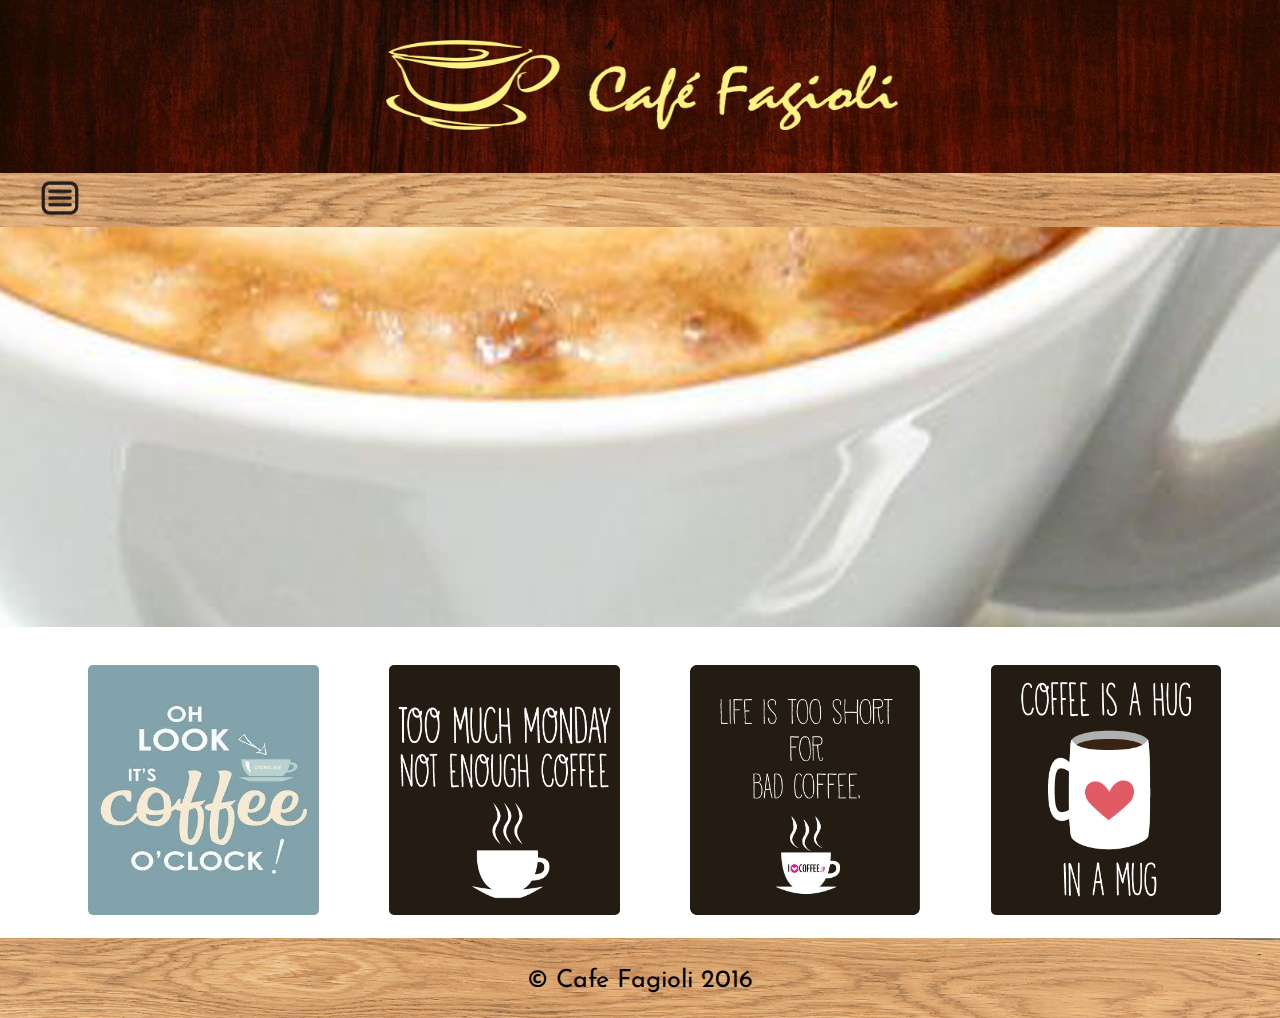
<file: index.html>
<!DOCTYPE html>
<html lang="en">
    <head>
        <title>Cafe Fagioli</title>
        <meta charset="utf-8">
        <link rel="stylesheet" href="Assets/Stylesheets/main.css">
        <link href='https://fonts.googleapis.com/css?family=Josefin+Sans:400,600,700|Questrial|Exo:400,700|Handlee|Coming+Soon|Rancho' rel='stylesheet' type='text/css'>
    </head>
    <body>
        <header>
        <a href="index.html"><img src="Assets/Pictures/Logo/logoLandscape.png" id="logo" class="head"> </a>
        <nav>
            <ul class="nav list1">
                <li class="burger">
                    <a href="#"
 class="nav home"><img src="Assets/Pictures/list-256.png" id="burgerimage"></a> 
                    <ul class="nav list2 menu">
                                           
                        <a href="index.html" class="nav item"><li>HOME</li></a>
                        <a href="menu.html" class="nav item"><li>MENU</li></a>
                        <a href="about.html" class="nav item"><li>ABOUT</li></a>
                        <a href="contact.html" class="nav item"><li>CONTACT</li></a>

                    </ul>
                </li>
            </ul>
            
        </nav>
    </header>
        <section class="main">
            <section class="main slide">
                
            </section>
            <section class="main values">
                <section class="values valuesitem values1">

                        <img src="Assets/Pictures/Coffee-Quotes-41.jpg">
                    <div class="textbox">
                    <a href="index.html">
                        <p class="text">Search no more! Cafe Fagioli offers the best coffee in town. Get a cup now!</p>
                    </a>
                    </div>

                </section>
                <section class="values valuesitem values2">

                        <img src="Assets/Pictures/monday1.png">
                    <div class="textbox">
                    <a href="menu.html">
                        <p class="text">Click here for our selection of excellent coffee. You are going to love it!</p>
                    </a>
                    </div>

                </section>
                <section class="values valuesitem values3">

                        <img src="Assets/Pictures/853dbfd680dfeab298a1300e17201ca0.jpg">
                    <div class="textbox">
                    <a href="about.html">
                        <p class="text">We value our customers and want to offer them the most enjoyable experience. Learn More.</p>
                    </a>
                    </div>

                </section>
                <section class="values valuesitem values4">

                        <img src="Assets/Pictures/coffee-is-a-hug-in-a-mug.png">
                    <div class="textbox">
                        <a href="contact.html">
                        <p class="text">We would love to meet you and share some coffee. You are most welcome!</p>
                    </a>
                    </div>



                </section>
            </section>
        </section>
        <footer>
            <p>&copy; Cafe Fagioli 2016</p>
        </footer>
    </body>
</html>
</file>
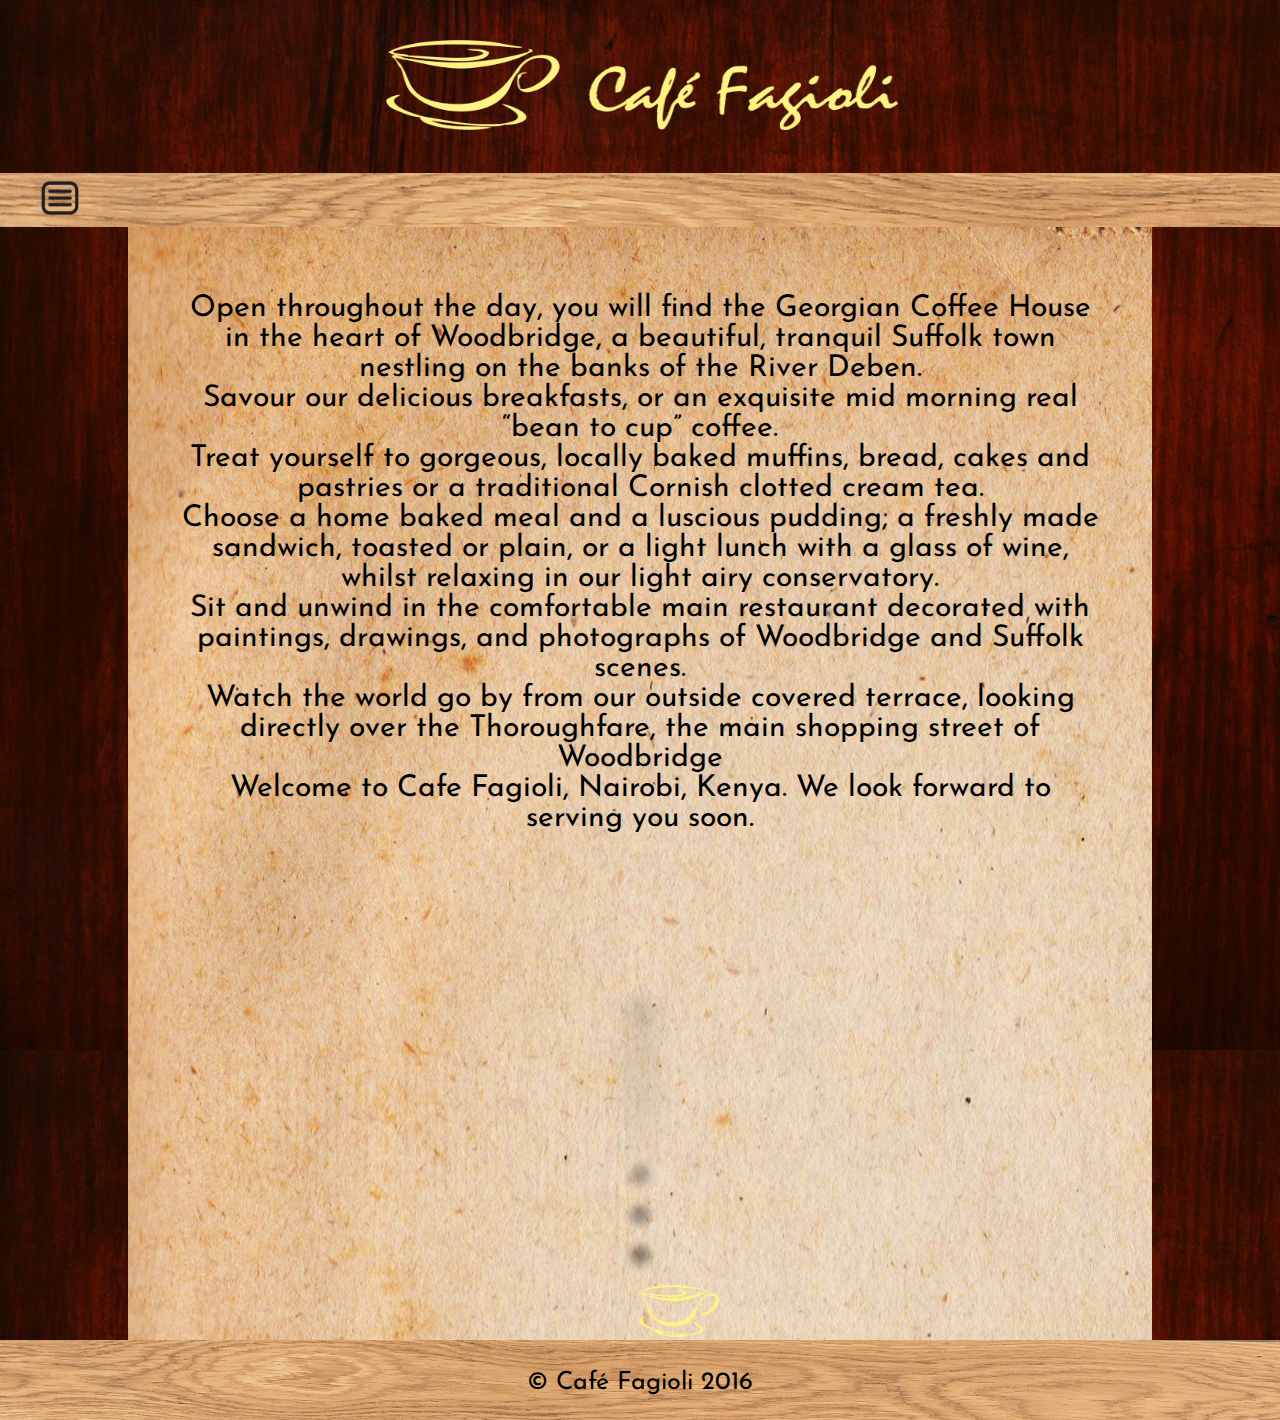
<file: about.html>
<!DOCTYPE html>
<html lang="en">
    <head>
        <title>Cafe Fagioli</title>
        <meta charset="utf-8">
        <link rel="stylesheet" href="Assets/Stylesheets/main.css">
        <link href='https://fonts.googleapis.com/css?family=Josefin+Sans:400,600,700|Questrial|Exo:400,700|Handlee|Coming+Soon|Rancho' rel='stylesheet' type='text/css'>
    </head>
    <body id="menubody">
        <header>
        <a href="index.html"><img src="Assets/Pictures/Logo/logoLandscape.png" id="logo" class="head"> </a>
        <nav>
            <ul class="nav list1">
                <li class="burger">
                    <a href="#"
 class="nav home"><img src="Assets/Pictures/list-256.png" id="burgerimage"></a>
                    <ul class="nav list2 menu">

                        <a href="index.html" class="nav item"><li>HOME</li></a>
                        <a href="menu.html" class="nav item"><li>MENU</li></a>
                        <a href="about.html" class="nav item"><li>ABOUT</li></a>
                        <a href="contact.html" class="nav item"><li>CONTACT</li></a>

                    </ul>
                </li>
            </ul>

        </nav>
    </header>


<!--     ABOUT        -->

        <section class="centre">
            <center>
                </br>
        <p class="about">
            Open throughout the day, you will find the Georgian Coffee House in the heart of Woodbridge, a beautiful, tranquil Suffolk town nestling on the banks of the River Deben.</br>

            Savour our delicious breakfasts, or an exquisite mid morning real “bean to cup” coffee.</br>

Treat yourself to gorgeous, locally baked muffins, bread, cakes and pastries or a traditional Cornish clotted cream tea. </br>

        Choose a home baked meal and a luscious pudding, a freshly made sandwich, toasted or plain, or a light lunch with a glass of wine, whilst relaxing in our light airy conservatory.</br>

    Sit and unwind in the comfortable main restaurant decorated with paintings, drawings, and photographs of Woodbridge and Suffolk scenes.</br>

Watch the world go by from our outside covered terrace, looking directly over the Thoroughfare, the main shopping street of Woodbridge</br>

Welcome to Cafe Fagioli, Nairobi, Kenya. We look forward to serving you soon.
        </p>
<div class="container">
  <div class="ball"></div>
  <div class="ball"></div>
  <div class="ball"></div>
  <div class="ball"></div>
  <div class="ball"></div>
  <div class="ball"></div>
  <div class="ball"></div>
    <img src="Assets/Pictures/Logo/logoCup.png" class="coffee">
</div>
            </section>
        <footer>
            <p>&copy; Café Fagioli 2016</p>
        </footer>
    </body>
</html>
</file>
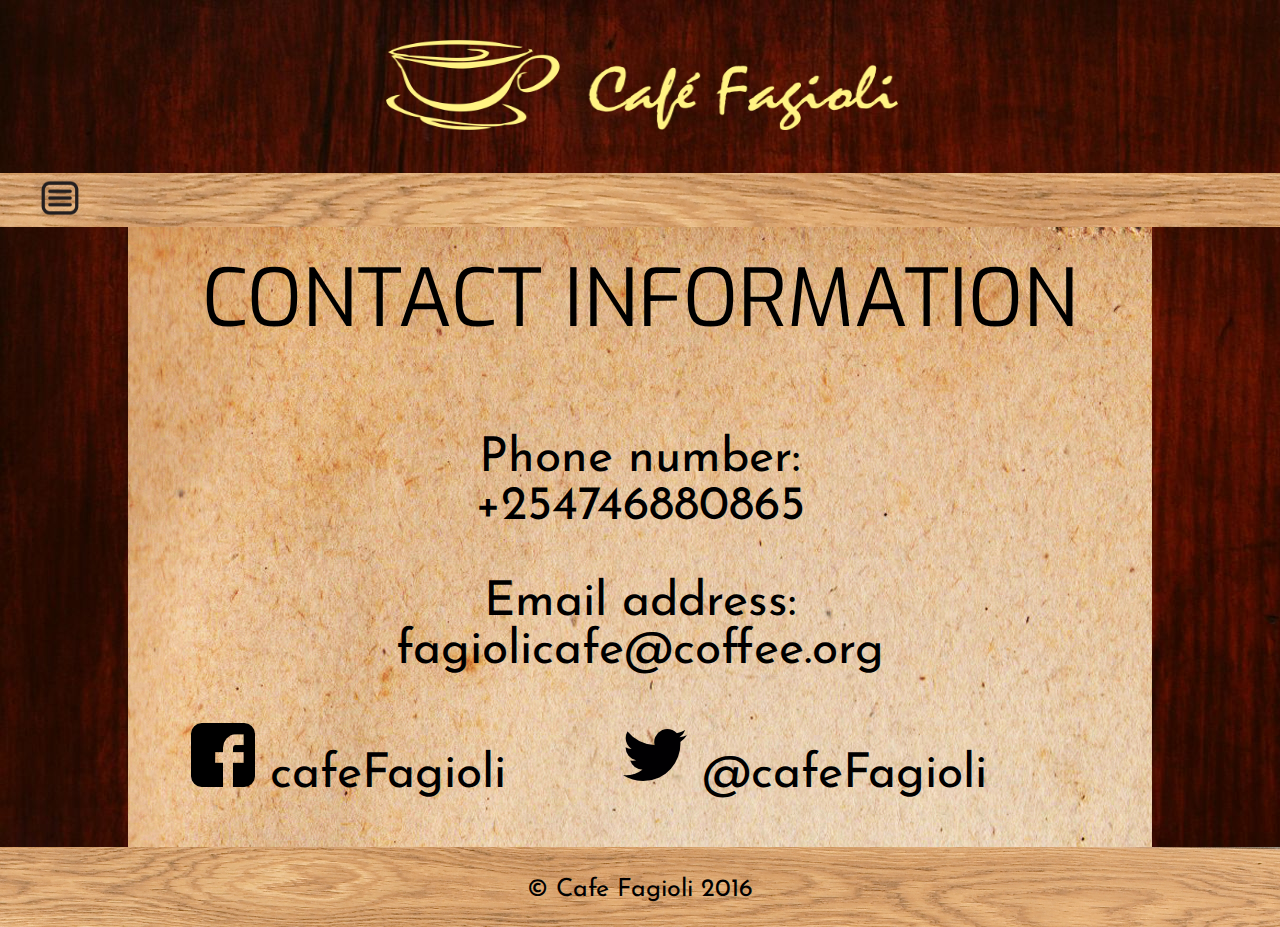
<file: contact.html>
<!DOCTYPE html>
<html lang="en">
    <head>
        <title></title>
        <meta charset="utf-8">
        <link rel="stylesheet" href="Assets/Stylesheets/main.css">
        <link href='https://fonts.googleapis.com/css?family=Josefin+Sans:400,600,700|Questrial|Exo:400,700|Handlee|Coming+Soon|Rancho' rel='stylesheet' type='text/css'>
    </head>
    <body>
        <header>
        <a href="index.html"><img src="Assets/Pictures/Logo/logoLandscape.png" id="logo" class="head"> </a>
        <nav>
            <ul class="nav list1">
                <li class="burger">
                    <a href="#"
 class="nav home"><img src="Assets/Pictures/list-256.png" id="burgerimage"></a>
                    <ul class="nav list2 menu">

                        <a href="index.html" class="nav item"><li>HOME</li></a>
                        <a href="menu.html" class="nav item"><li>MENU</li></a>
                        <a href="about.html" class="nav item"><li>ABOUT</li></a>
                        <a href="contact.html" class="nav item"><li>CONTACT</li></a>

                    </ul>
                </li>
            </ul>

        </nav>
    </header>
        <section class="main">
        <font size="25"></font>
            <center class="centre">
                </br>
            </br>
        <h1>CONTACT INFORMATION</h1>
        <p>
         <body text="black" bgcolor="beige" id="menubody"></body>
         <font size="10">
             <align center></right>
             </br>
                </br>
             <b>Phone number:</b></br>
            +254746880865</br>
                </br>
        <b>Email address:</b></br>
     fagiolicafe@coffee.org</br>
        </br>
<span>
        <b><img src="Assets/Pictures/png/facebook29.png">
    </b>   cafeFagioli</span>
<span>
 <b><img src="Assets/Pictures/png/twitter1.png"></b>   @cafeFagioli</br> </span>
</p>
</br>
</section>
<footer>
    <font colour="black"></font>
            <p>&copy; Cafe Fagioli 2016</p>
</footer>
    </body>
</html>
</file>
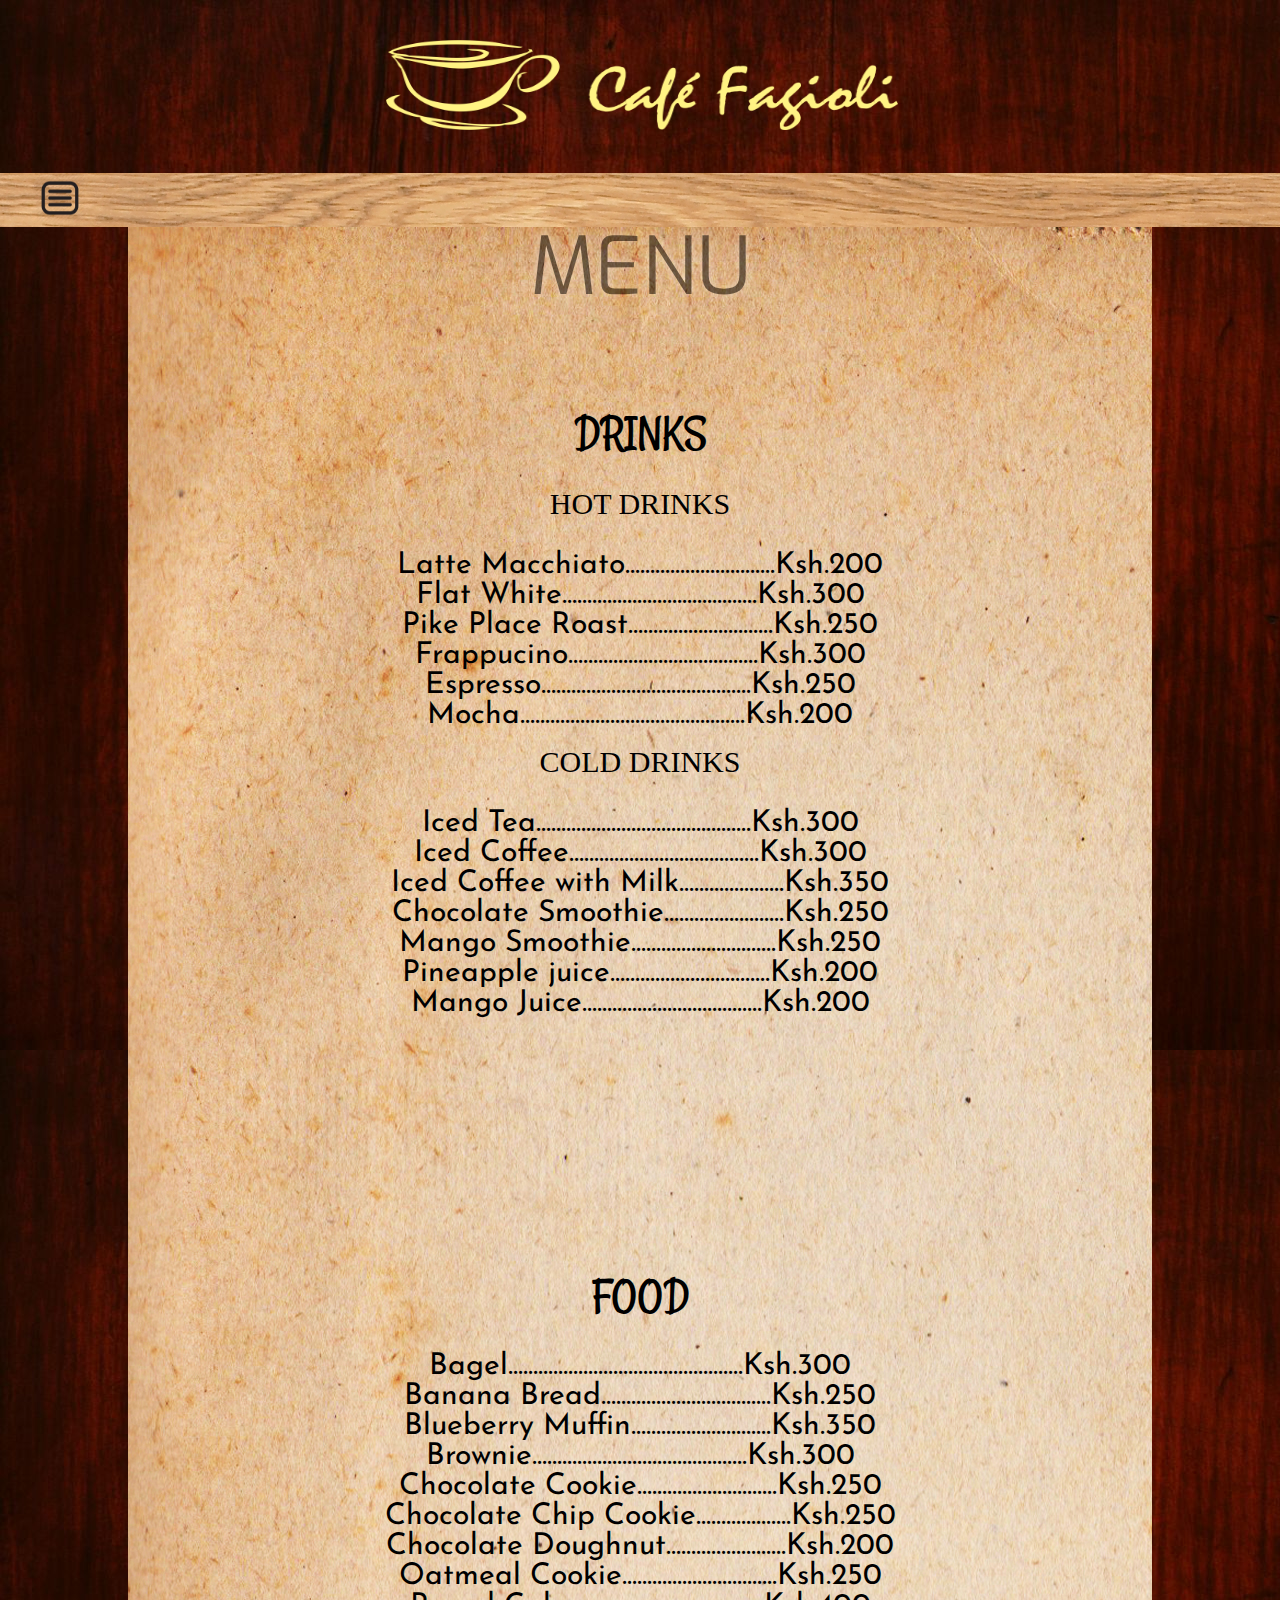
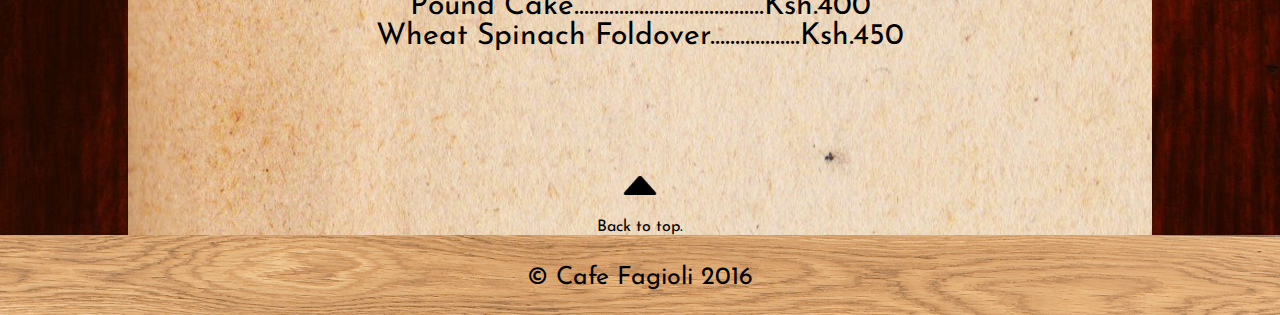
<file: menu.html>
<!DOCTYPE html>
<html lang="en">
    <head>
        <title>Cafe Fagioli</title>
        <meta charset="utf-8">
        <link rel="stylesheet" href="Assets/Stylesheets/main.css">
        <link href='https://fonts.googleapis.com/css?family=Josefin+Sans:400,600,700|Questrial|Exo:400,700|Handlee|Coming+Soon|Rancho' rel='stylesheet' type='text/css'>
    </head>
    <body id="menubody">
        <header>
            <a href="index.html"><img src="Assets/Pictures/Logo/logoLandscape.png" id="logo" class="head"> </a>

        <nav>
            <ul class="nav list1">
                <li class="burger">
                    <a href="#"
 class="nav home"><img src="Assets/Pictures/list-256.png" id="burgerimage"></a> 
                    <ul class="nav list2 menu">
                                           
                        <a href="index.html" class="nav item"><li>HOME</li></a>
                        <a href="menu.html" class="nav item"><li>MENU</li></a>
                        <a href="about.html" class="nav item"><li>ABOUT</li></a>
                        <a href="contact.html" class="nav item"><li>CONTACT</li></a>

                    </ul>
                </li>
            </ul>
            
        </nav>
    </header>

        <section class="centre">
            <h1 class="title">MENU</h1>
            <div class="drinks">
                <h2>DRINKS</h2><br/><br/>
                <h3>HOT DRINKS</h3><br/><br/>
                <ul>
                    <li>Latte Macchiato..............................Ksh.200</li>
                    <li>Flat White.......................................Ksh.300</li>
                    <li>Pike Place Roast.............................Ksh.250</li>
                    <li>Frappucino......................................Ksh.300</li>
                    <li>Espresso..........................................Ksh.250</li>
                    <li>Mocha.............................................Ksh.200</li> 
                </ul><br/>
                <h3>COLD DRINKS</h3><br/><br/>
                <ul>
                    <li>Iced Tea...........................................Ksh.300</li>
                    <li>Iced Coffee......................................Ksh.300</li>
                    <li>Iced Coffee with Milk.....................Ksh.350</li>
                    <li>Chocolate Smoothie........................Ksh.250</li>
                    <li>Mango Smoothie.............................Ksh.250</li>
                    <li>Pineapple juice................................Ksh.200</li>
                    <li>Mango Juice....................................Ksh.200</li><br/><br/><br/>
                </ul>
            </div>
            <div class="food">
                <h2>FOOD</h2> <br/> <br/>
                <ul>
                    <li>Bagel...............................................Ksh.300</li>
                    <li>Banana Bread..................................Ksh.250</li>
                    <li>Blueberry Muffin............................Ksh.350</li>
                    <li>Brownie...........................................Ksh.300</li>
                    <li>Chocolate Cookie............................Ksh.250</li>
                    <li>Chocolate Chip Cookie...................Ksh.250</li>
                    <li>Chocolate Doughnut........................Ksh.200</li>
                    <li>Oatmeal Cookie...............................Ksh.250</li>
                    <li>Pound Cake......................................Ksh.400</li>
                    <li>Wheat Spinach Foldover..................Ksh.450</li>
                </ul>
            </div>
            <div class="return">
                <a href="#logo">                <img src="Assets/Pictures/arrow-up-b.png" id="arrow"></a>
                <p>Back to top.</p>
            </div>
        </section>
        <footer>
            <p>&copy; Cafe Fagioli 2016</p>
        </footer>
    </body>
</html>
</file>
<file: Assets/Stylesheets/main.css>
/*
THE FONT FAMILY TO BE USED
font-family: 'Josefin Sans', sans-serif;
font-family: 'Questrial', sans-serif;
font-family: 'Exo', sans-serif;
font-family: 'Handlee', cursive;
font-family: 'Coming Soon', cursive;
font-family: 'Rancho', cursive;
*/



/* http://meyerweb.com/eric/tools/css/reset/ 
   v2.0 | 20110126
   License: none (public domain)
*/

html, body, div, span, applet, object, iframe,
h1, h2, h3, h4, h5, h6, p, blockquote, pre,
a, abbr, acronym, address, big, cite, code,
del, dfn, em, img, ins, kbd, q, s, samp,
small, strike, strong, sub, sup, tt, var,
b, u, i, center,
dl, dt, dd, ol, ul, li,
fieldset, form, label, legend,
table, caption, tbody, tfoot, thead, tr, th, td,
article, aside, canvas, details, embed, 
figure, figcaption, footer, header, hgroup, 
menu, nav, output, ruby, section, summary,
time, mark, audio, video {
	margin: 0;
	padding: 0;
	border: 0;
	font-size: 100%;
	font: inherit;
	vertical-align: baseline;
}
/* HTML5 display-role reset for older browsers */
article, aside, details, figcaption, figure, 
footer, header, hgroup, menu, nav, section {
	display: block;
}
body {
	line-height: 1;
}
ol, ul {
	list-style: none;
}
blockquote, q {
	quotes: none;
}
blockquote:before, blockquote:after,
q:before, q:after {
	content: '';
	content: none;
}
table {
	border-collapse: collapse;
	border-spacing: 0;
}

/*
=======================================================================
 Start of stylesheet
/*
============================
Styles for the whole website
============================
*/


/*
=========================
Body
=========================
*/


body{
<<<<<<< HEAD
    background-color: beige;
=======
    background-color: #f5f5dc;
>>>>>>> 855d97c37a28a51bc3c6efaaf4a4a1f7000c3eac
    
}
h1{
    font-family: 'Exo', sans-serif;
    font-size: 80px;
}
h2{
    font-family: 'Rancho', cursive;
    font-size: 48px;
}
h3{
    font-family: 'Coming Soon', cursive;
    font-size: 30px;
}
p{
    font-family: 'Josefin Sans', sans-serif;
}

/* Header */

header{
    background-image: url(../Pictures/1897822.jpg);
    
}
header h1{
    height: 90px;
}

.head{
    color: black;
    font-family: 'Questrial', sans-serif;
    }

nav{
    height: 15%;
    background-image: url(../Pictures/wood_texture3793.jpg);
    animation: nav;
    animation-duration: 1s;
    -moz-animation: nav;
    -moz-animation-duration: 1s;
    -webkit-animation: nav;
    -webkit-animation-duration: 1s;
}
@keyframes nav{
    0%{
        left: 0;width: 70px;
    }
    100%{
        left: 0;width: 100%;
    }
}
.burger{
    list-style: none;
    display: inline-block;
    line-height: 1;
    border-radius: 3px;
    position: relative;
    width: 100%;
    height: 100%;
}
.burger > a{
    color: inherit;
    text-decoration: none;
    font-size: 24px;
    padding: 25px;
}
.burger img{
    height: 50px;
    width: auto;
    margin: 0 10px;
}

.menu{
    
    position: absolute;
    list-style: none;
    text-align: center;
    width: auto;
    height: 50px;
    margin: 0 1%;
    top: 0;
    left: 75px;
    right: auto;
    font-family: 'Handlee', cursive;
    width: 0px;
    overflow: hidden;
    
    -webkit-transition:width .6s ease;
	-moz-transition:width .6s ease;
	transition:width .6s ease;
}
.menu li{
    display: inline-block;
    
}
.burger:hover ul{
    width: 650px;
}
.item{
    
    padding: 15px 7%;
    text-align: center;
}
.item{
    text-decoration: none;
    display: inline-block;
    margin: 0;
    color: beige;
}
.item:hover{
    border-bottom: 5px beige solid;
}
.item:active{
    color: red;
}
#menubody{

}
span{
    padding-right: 10%;
}

/*
================================
Footer
================================
*/

footer{
    height:50%;
    bottom:30%;
    margin-bottom: 30%;
    padding-bottom: 30%;
    clear: both;
    background-image: url(../Pictures/1897822.jpg);
    background-size: cover;
}
footer p{
    bottom: 0;
    margin-bottom: 0;
    padding-bottom: 0;
    color: white;
}

/* Menu */
/*
=============================
 Styles for individual pages
=============================
*/

/*
==========================
Home Page
==========================
*/
/* Main */

.main{
    height: 200%;
    width: 100%;
    display: block;
    overflow: hidden;
}
@keyframes slide1{
    0% {background-image: url(../Pictures/coffee-08.jpg);
        background-size: 100%;
    }

    50% {background-image: url(../Pictures/coffee-beans.jpg);
    }

    100% {
        background-image: url(../Pictures/DSC02673.jpg);
    }
}
@-moz-keyframes slide2{
    0% {background-image: url(../Pictures/coffee-08.jpg);
        background-size: 100%;
    }

    50% {background-image: url(../Pictures/coffee-beans.jpg);
    }

    100% {
        background-image: url(../Pictures/DSC02673.jpg);
    }
}
.slide{
    height: 400px;
    width: auto;
    margin: 0 auto;
    background-image: url(../Pictures/coffee-08.jpg);
    background-position: center;
    background-repeat:no-repeat;
    background-size:auto;
    animation-name: slide1;
    animation-duration: 10s;
    animation-delay: 2s;
    -moz-animation-name: slide2;
    -moz-animation-duration: 10s;
    -moz-animation-delay: 2s;
    -moz-animation-iteration-count: infinite;
    -webkit-animation-name: slide1;
    -webkit-animation-duration: 10s;
    -webkit-animation-delay: 2s;
    -webkit-animation-iteration-count: infinite;
}
.values section{

    float: left;
    width: 20%;
    padding: 0;
    margin-left: 3.5%;
    height: 90%;
}

.values section img{
    height: 250px;
    width: 90%;
    border-radius: 5px;
    margin-bottom: 20px;
    box-sizing: border-box;
}
.values2{
    height: 90%;

}
.values section p{
    height: 10%;
    font-family: 'Josefin Sans', sans-serif;
}
.values section a{
    display: block;
    text-decoration: none;
    color: black;
}
.values{
    margin-top: 1.5%;
    margin-left: 3.4%;
    height: 50%;
    width: 100%;
    overflow: hidden;
}
.values2 a{
    height: 100%;
}
.valuesitem{
    position: relative;
}
.textbox:hover{
    opacity: 1;
    font-size: 15px;
    color: firebrick;
}
.text{
    padding-top: 15%;
}
.textbox{
    width: 90%;
    height: 100%;
    position: absolute;
    top: 0;
    opacity: 0;
    background-color: rgba(255,204,138,.75);
    -webkit-transition: all 0.7s ease;
    transition: all 0.7s ease;
}

/*
=============================
Menu page
=============================
*/

.centre{
    background-image: url(../Pictures/paper10.jpg);
}
#menubody{
    background-image: url(../Pictures/1897822.jpg);
}
.left{
    width: 10%;
}
.title{
    text-align: center;
    text-shadow: 0 0 4px brown;
    font-family: 'Exo', sans-serif;
    font-size: 80px;
}
.title{
  color: #000;
}
#arrow{
    -webkit-animation: bounce 3s ease-out;
    -webkit-animation-iteration-count: infinite;
    -moz-animation: bounce 3s ease-out;
    -moz-animation-iteration-count: infinite;
    padding: 5px;
    border-radius: 50%;
}
@keyframes bounce{
    0%{
        border: 4px solid black;
    }
    25%{
        border: 2px solid black;
    }
    50%{
        border: 0;
    }
    75%{
        border: 2px solid black;
    }
    100%{
        border: 4px solid black;
    }
}


.title {
    -webkit-animation: pulsate 3s ease-out;
    -webkit-animation-iteration-count: infinite;
    -moz-animation: pulsate 3s ease-out;
    -moz-animation-iteration-count: infinite;
    opacity: 0.5;
    text-shadow: 0 0 8px white;
}
@-webkit-keyframes pulsate {
    0% {
        opacity: 0.2;
    }
    50% { 
        opacity: 1.0;
    }
    100% {
        opacity: 0.2;

    }
}
@-moz-keyframes pulsate {
    0% {
        opacity: 0.2;
    }
    50% {
        opacity: 1.0;
    }
    100% {
        opacity: 0.2;
    }
}
.centre .drinks{
    padding: 10%;
}
.centre .food{
    padding: 10%;
}
.centre li:hover{
    color: firebrick;
    font-size: 40px;
    padding: 5px;
}
.centre li{
    font-family: 'Josefin Sans', sans-serif;
    font-size: 30px;
}

.centre{
    width: 80%;
    margin: 0 auto;
    text-align: center;
}
.return img{
    width:5%;
}
.head{
    width: 40%;
    height: 90px;
    margin: 0 27%;
    padding: 40px;
}
.head{
    display: inline-block;
}


/*About*/

.about {
    padding: 5%;
    font-size: 30px;
}


.container {
  width: 200px;
  height: px;
  padding-top: 100px;
  margin: 0 auto 33%;
    margin-bottom: 0%;
    margin-right: auto;
    margin-left: auto;
}

.ball {
  width: 20px;
  height: 20px;
  margin: 20px auto;
  border-radius: 50px;
  }    
    .ball:nth-child(1) {
      background: black;
        opacity: 0.4;
        filter: blur(12px);
        transition: 10px,5px;
      animation: right 1s infinite ease-in-out;    
      -webkit-animation: right 1s infinite ease-in-out;
      -moz-animation: right 1s infinite ease-in-out;
    }

    .ball:nth-child(2) {
       background: black;
        opacity: 0.4;
        filter: blur(15px);
      animation: left 1.05s infinite ease-in-out;
      -webkit-animation: left 1.05s infinite ease-in-out;
      -moz-animation: left 1.05s infinite ease-in-out;
    }

    .ball:nth-child(3) {
       background: black;
        opacity: 0.4;
        filter: blur(15px);
      animation: right 1.1s infinite ease-in-out;
      -webkit-animation: right 1.1s infinite ease-in-out;
      -moz-animation: right 1.1s infinite ease-in-out;
    }

    .ball:nth-child(4) {
       background: black;
        opacity: 0.25;
        filter: blur(15px);
      -webkit-animation: left 1.15s infinite ease-in-out;
      -moz-animation: left 1.15s infinite ease-in-out;
      animation: left 1.15s infinite ease-in-out;
     }

    .ball:nth-child(5) {
       background: black;
        opacity: 0.3;
        filter: blur(5px);
      -webkit-animation: right 1.1s infinite ease-in-out;
      -moz-animation: right 1.1s infinite ease-in-out;
      animation: right 1.1s infinite ease-in-out;
    }

    .ball:nth-child(6) {
       background: black;
        opacity: 0.35;
        filter: blur(4px);
      animation: left 1.05s infinite ease-in-out;
      -webkit-animation: left 1.05s infinite ease-in-out;
      -moz-animation: left 1.05s infinite ease-in-out;
     }

    .ball:nth-child(7) {
       background: black;
        opacity: 0.4; 
        filter: blur(4px);
      -webkit-animation: right 1s infinite ease-in-out;
      -moz-animation: right 1s infinite ease-in-out;
      animation: right 1s infinite ease-in-out;
    }




@keyframes right {
  0%   { transform: translate(-15px);  }
  50%  { transform: translate(15px);   }
  100% { transform: translate(-15px);  }
}

@keyframes left {
  0%   { transform: translate(15px);   }
  50%  { transform: translate(-15px);  }
  100% { transform: translate(15px);   }
}
.coffee {
    width: 80px;
    height:auto;
    margin-left: 39%;
}

/* Footer */
footer{
    bottom: 0px;
    margin-bottom: 0;
    padding-bottom: 20px;
    clear: both;
    background-image: url(../Pictures/wood_texture3793.jpg);
    height: 30px;
    padding-top: 30px;

}
footer p{
    bottom: 0;
    margin-bottom: 0;
    padding-bottom: 0;
    color: black;
    font-size: 25px;
    text-align: center;
}
</file>
